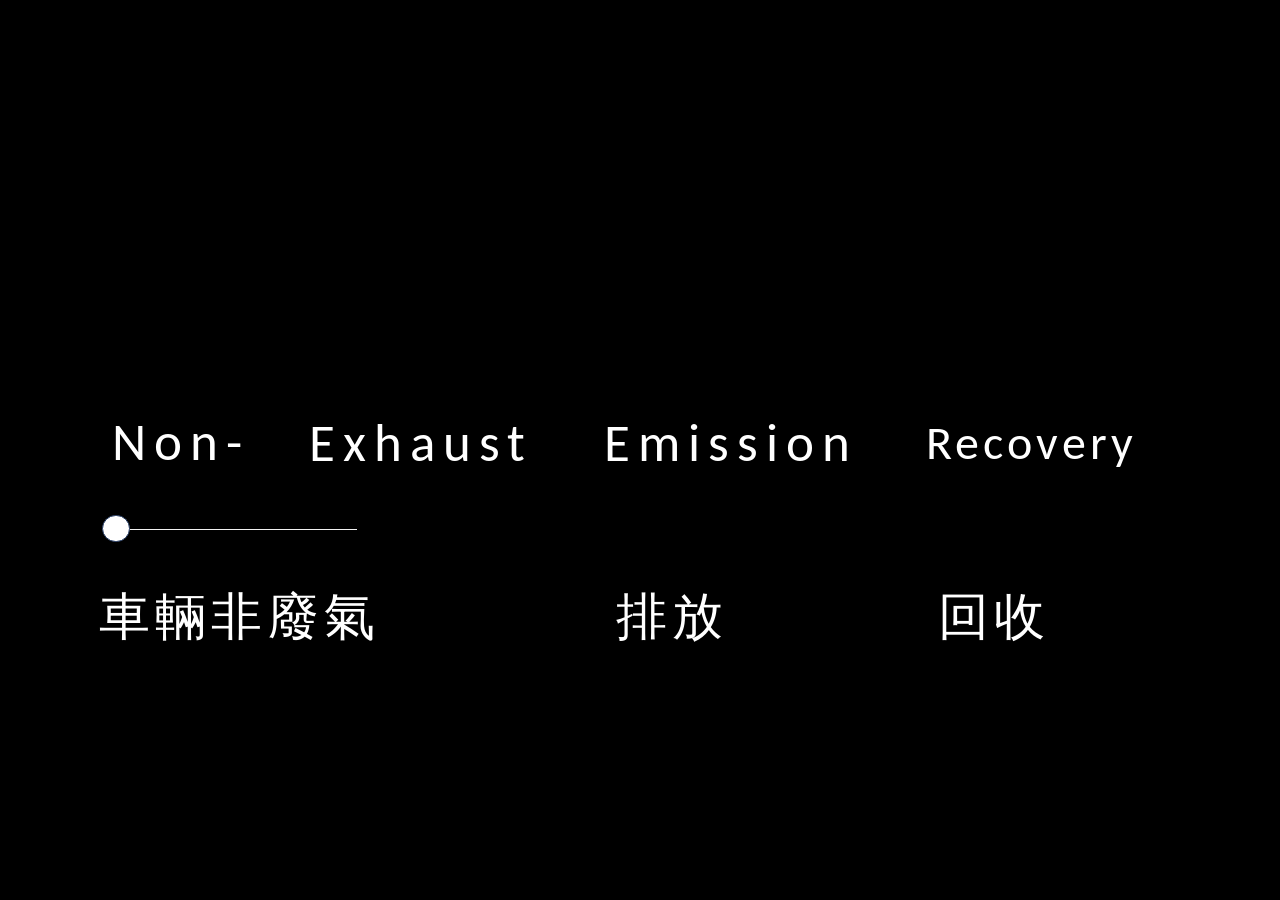
<file: hs-project/index.html>
<!doctype html>
<html lang="zh-Hant">
<head>
<meta charset="utf-8">
<meta name="viewport" content="width=device-width,initial-scale=1">
<title>高中專題</title>
<link rel="preconnect" href="https://fonts.googleapis.com">
<link href="https://fonts.googleapis.com/css2?family=Carlito:wght@400;700&display=swap" rel="stylesheet">
<link rel="stylesheet" href="../player.css?v=1791758447">
<script type="importmap">{"imports":{"three":"https://cdn.jsdelivr.net/npm/three@0.160.0/build/three.module.js","three/addons/":"https://cdn.jsdelivr.net/npm/three@0.160.0/examples/jsm/"}}</script>
</head>
<body>
<script type="module" src="../player.js?v=1791758447"></script>
</body>
</html>
</file>
<file: player.css>
html,body{margin:0;height:100%;background:#000;overflow:hidden;font:14px -apple-system,"PingFang TC",sans-serif;-webkit-font-smoothing:antialiased}
#fit{position:fixed;inset:0;overflow:hidden;cursor:pointer}
#stage{position:absolute;left:50%;top:50%;overflow:hidden;transform-origin:center;user-select:none;-webkit-user-select:none}
.layer{position:absolute;inset:0;overflow:hidden}
.el{position:absolute;box-sizing:border-box}
.el img{display:block;-webkit-user-drag:none}
.pic{overflow:hidden}
.pic img{position:absolute;max-width:none}
.line{background:var(--c);transform-origin:0 50%}
.line.head::before,.line.tail::after{content:"";position:absolute;top:50%;border:solid transparent;border-width:calc(var(--w)*2.6) calc(var(--w)*7);margin-top:calc(var(--w)*-2.6)}
.line.head::before{left:calc(var(--w)*-7);border-right-color:var(--c)}
.line.tail::after{right:calc(var(--w)*-7);border-left-color:var(--c)}
.tx{position:absolute;inset:0;display:flex;flex-direction:column;box-sizing:border-box}
.tx p{margin:0;white-space:pre-wrap;overflow-wrap:anywhere;text-rendering:optimizeLegibility;font-kerning:normal}
.tx.nowrap p{white-space:pre}
.el svg{position:absolute;inset:0;width:100%;height:100%;overflow:visible}
.model{inset:0;pointer-events:none}
.model canvas{position:absolute;inset:0;width:100%;height:100%}
.model img{position:absolute}
#hud{position:fixed;left:0;right:0;bottom:0;display:flex;justify-content:center;gap:8px;align-items:center;padding:12px;color:#fff;background:linear-gradient(transparent,rgba(0,0,0,.6));transition:opacity .3s;pointer-events:none}
#hud.hide{opacity:0}
#hud button,#hud a{pointer-events:auto;background:rgba(255,255,255,.14);border:0;color:#fff;padding:7px 12px;border-radius:8px;font:inherit;cursor:pointer;text-decoration:none}
#hud.hide button,#hud.hide a{pointer-events:none}
#hud span{min-width:64px;text-align:center;font-variant-numeric:tabular-nums}
@media (pointer:coarse){#hud button,#hud a{min-width:44px;min-height:44px}}
</file>
